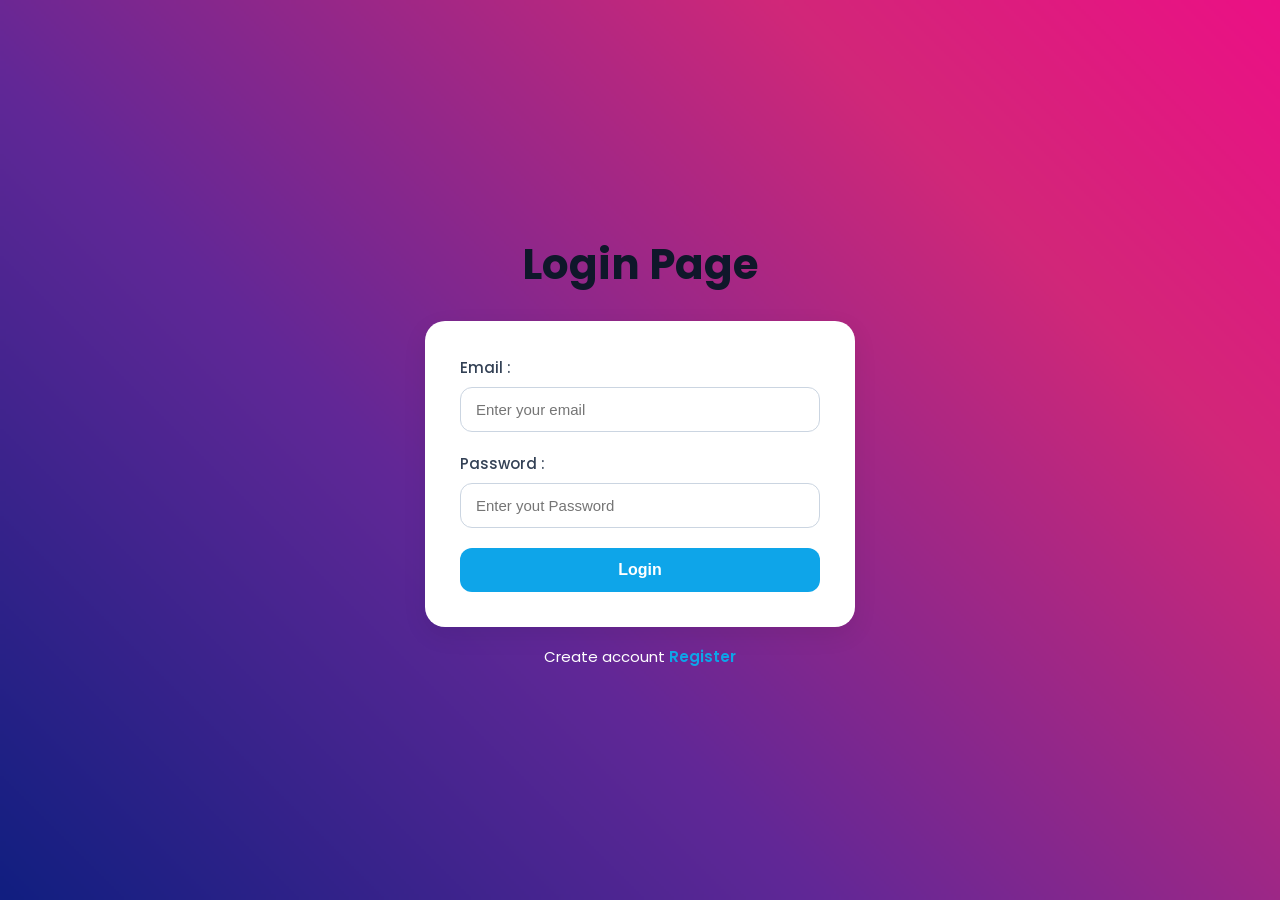
<file: login.html>
<!DOCTYPE html>
<html lang="en">
<head>
    <meta charset="UTF-8">
    <meta name="viewport" content="width=device-width, initial-scale=1.0">
    <title>Login Page</title>
    <link rel="stylesheet" href="register.css">
</head>
<body>
    <h1>Login Page</h1>
    <form action="">
        <div>
            <label for="">Email :</label> 
            <input type="text" id="email" placeholder="Enter your email">
        </div>


      <div>
        <label for="">Password :</label>
        <input type="text" id="password" placeholder="Enter yout Password"> 
        </div> 
        <p id="msg"></p>
        <button type="button" id="login">Login</button>

    </form>
    <p>Create account <a href="register.html">Register</a></p>
    <script src="login.js"></script>
</body>
</html>
</file>
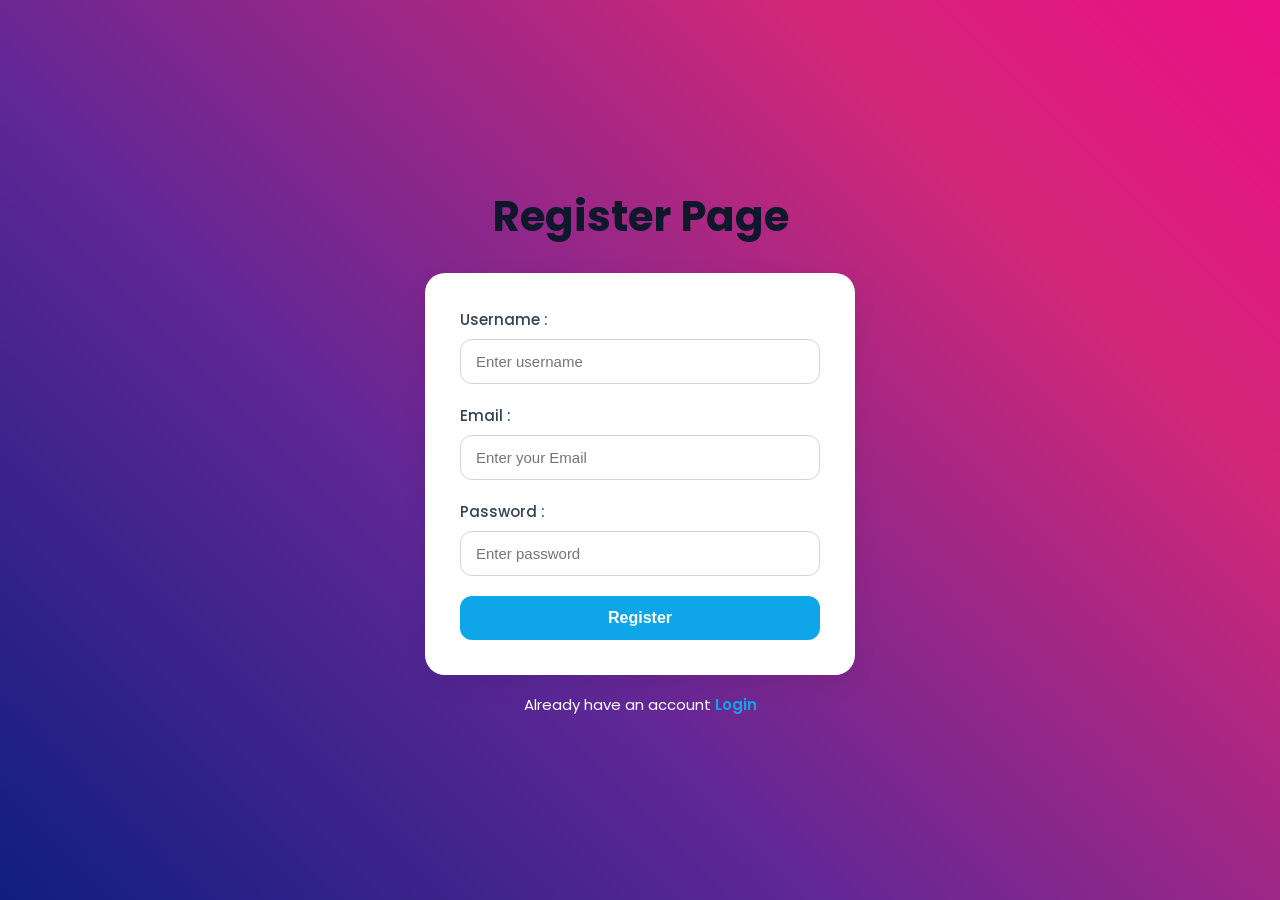
<file: register.html>
<!DOCTYPE html>
<html lang="en">
<head>
    <meta charset="UTF-8">
    <meta name="viewport" content="width=device-width, initial-scale=1.0">
    <title>Register Page</title>
    <link rel="stylesheet" href="register.css">
</head>
<body>
    <h1>Register Page</h1>
    <form action="">
        <div>
        <label for="">Username :</label>
        <input type="text" id="username" placeholder="Enter username">
        </div>
        <div>

            <label for="">Email :</label> 
            <input type="text" id="email" placeholder="Enter your Email">
        </div>
      <div>
        <label for="">Password :</label>
        <input type="text" id="password" placeholder="Enter password"> 
        </div> 
        <p id="msg"></p>
        <button type="submit" id="signup">Register</button>

    </form>
    <p>Already have an account <a href="login.html">Login</a></p>

    <script src="register.js"></script>
</body>
</html>
</file>
<file: register.css>
@import url('https://fonts.googleapis.com/css2?family=Poppins:wght@300;400;500;600&display=swap');

*{
    margin: 0;
    padding: 0;
    box-sizing: border-box;
}

body{
    font-family: 'Poppins', sans-serif;

        background: url('./images/backgroundimage.png') no-repeat;
        background-size: cover;
        

    min-height: 100vh;@import url('https://fonts.googleapis.com/css2?family=Poppins:wght@300;400;500;600&display=swap');

*{
    margin: 0;
    padding: 0;
    box-sizing: border-box;
}

body{
    font-family: 'Poppins', sans-serif;

        background: url('./images/backgroundimage.png') no-repeat;
        background-size: cover;
        

    min-height: 100vh;

    display: flex;
    flex-direction: column;
    justify-content: center;
    align-items: center;

    padding: 20px;
}

/* Heading */

h1{
    font-size: 42px;
    color: #0f172a;
    margin-bottom: 25px;
}

/* Form */

form{
    width: 100%;
    max-width: 430px;

    background: white;
    

    padding: 35px;

    border-radius: 20px;

    box-shadow: 0 8px 25px rgba(0,0,0,0.08);
}

/* Input Group */

form div{
    display: flex;
    flex-direction: column;
    margin-bottom: 20px;
}

/* Labels */

label{
    margin-bottom: 8px;
    font-size: 15px;
    font-weight: 500;
    color: #334155;
}

/* Inputs */

input{
    padding: 13px 15px;

    border: 1px solid #cbd5e1;

    border-radius: 12px;

    outline: none;

    font-size: 15px;

    transition: 0.3s;
}

input:focus{
    border-color: #38bdf8;

    box-shadow: 0 0 10px rgba(56,189,248,0.3);
}

/* Errors */



/* Message */

#msg{
    text-align: center;
    margin-bottom: 15px;
    font-weight: 500;
}

/* Button */

#login,#signup{
    width: 100%;

    padding: 13px;

    border: none;

    border-radius: 12px;

    background: #0ea5e9;

    color: white;

    font-size: 16px;
    font-weight: 600;

    cursor: pointer;

    transition: 0.3s;
}

#login:hover,#signup:hover{
    background: #0284c7;

    transform: translateY(-2px);
}

/* Bottom Text */

body > p{
    margin-top: 18px;
    font-size: 15px;
    /* color: #475569;
     */
     color:white
}

/* Link */

body > p a{
    text-decoration: none;
    color: #0ea5e9;
    font-weight: 600;
}

body > p a:hover{
    text-decoration: underline;
}

/* Responsive */

@media(max-width:500px){

    h1{
        font-size: 32px;
    }

    form{
        padding: 25px;
    }
}

    display: flex;
    flex-direction: column;
    justify-content: center;
    align-items: center;

    padding: 20px;
}

/* Heading */

h1{
    font-size: 42px;
    color: #0f172a;
    margin-bottom: 25px;
}

/* Form */

form{
    width: 100%;
    max-width: 430px;

    background: white;
    

    padding: 35px;

    border-radius: 20px;

    box-shadow: 0 8px 25px rgba(0,0,0,0.08);
}

/* Input Group */

form div{
    display: flex;
    flex-direction: column;
    margin-bottom: 20px;
}

/* Labels */

label{
    margin-bottom: 8px;
    font-size: 15px;
    font-weight: 500;
    color: #334155;
}

/* Inputs */

input{
    padding: 13px 15px;

    border: 1px solid #cbd5e1;

    border-radius: 12px;

    outline: none;

    font-size: 15px;

    transition: 0.3s;
}

input:focus{
    border-color: #38bdf8;

    box-shadow: 0 0 10px rgba(56,189,248,0.3);
}

/* Errors */

#erroru,
#erroremail,
#errorp{
    color: red;
    font-size: 13px;
    margin-top: 6px;
}

/* Message */

#msg{
    text-align: center;
    margin-bottom: 15px;
    font-weight: 500;
}

/* Button */

#btn{
    width: 100%;

    padding: 13px;

    border: none;

    border-radius: 12px;

    background: #0ea5e9;

    color: white;

    font-size: 16px;
    font-weight: 600;

    cursor: pointer;

    transition: 0.3s;
}

#btn:hover{
    background: #0284c7;

    transform: translateY(-2px);
}

/* Bottom Text */

body > p{
    margin-top: 18px;
    font-size: 15px;
    /* color: #475569;
     */
     color:white
}

/* Link */

body > p a{
    text-decoration: none;
    color: #0ea5e9;
    font-weight: 600;
}

body > p a:hover{
    text-decoration: underline;
}

/* Responsive */

@media(max-width:500px){

    h1{
        font-size: 32px;
    }

    form{
        padding: 25px;
    }
}
</file>
